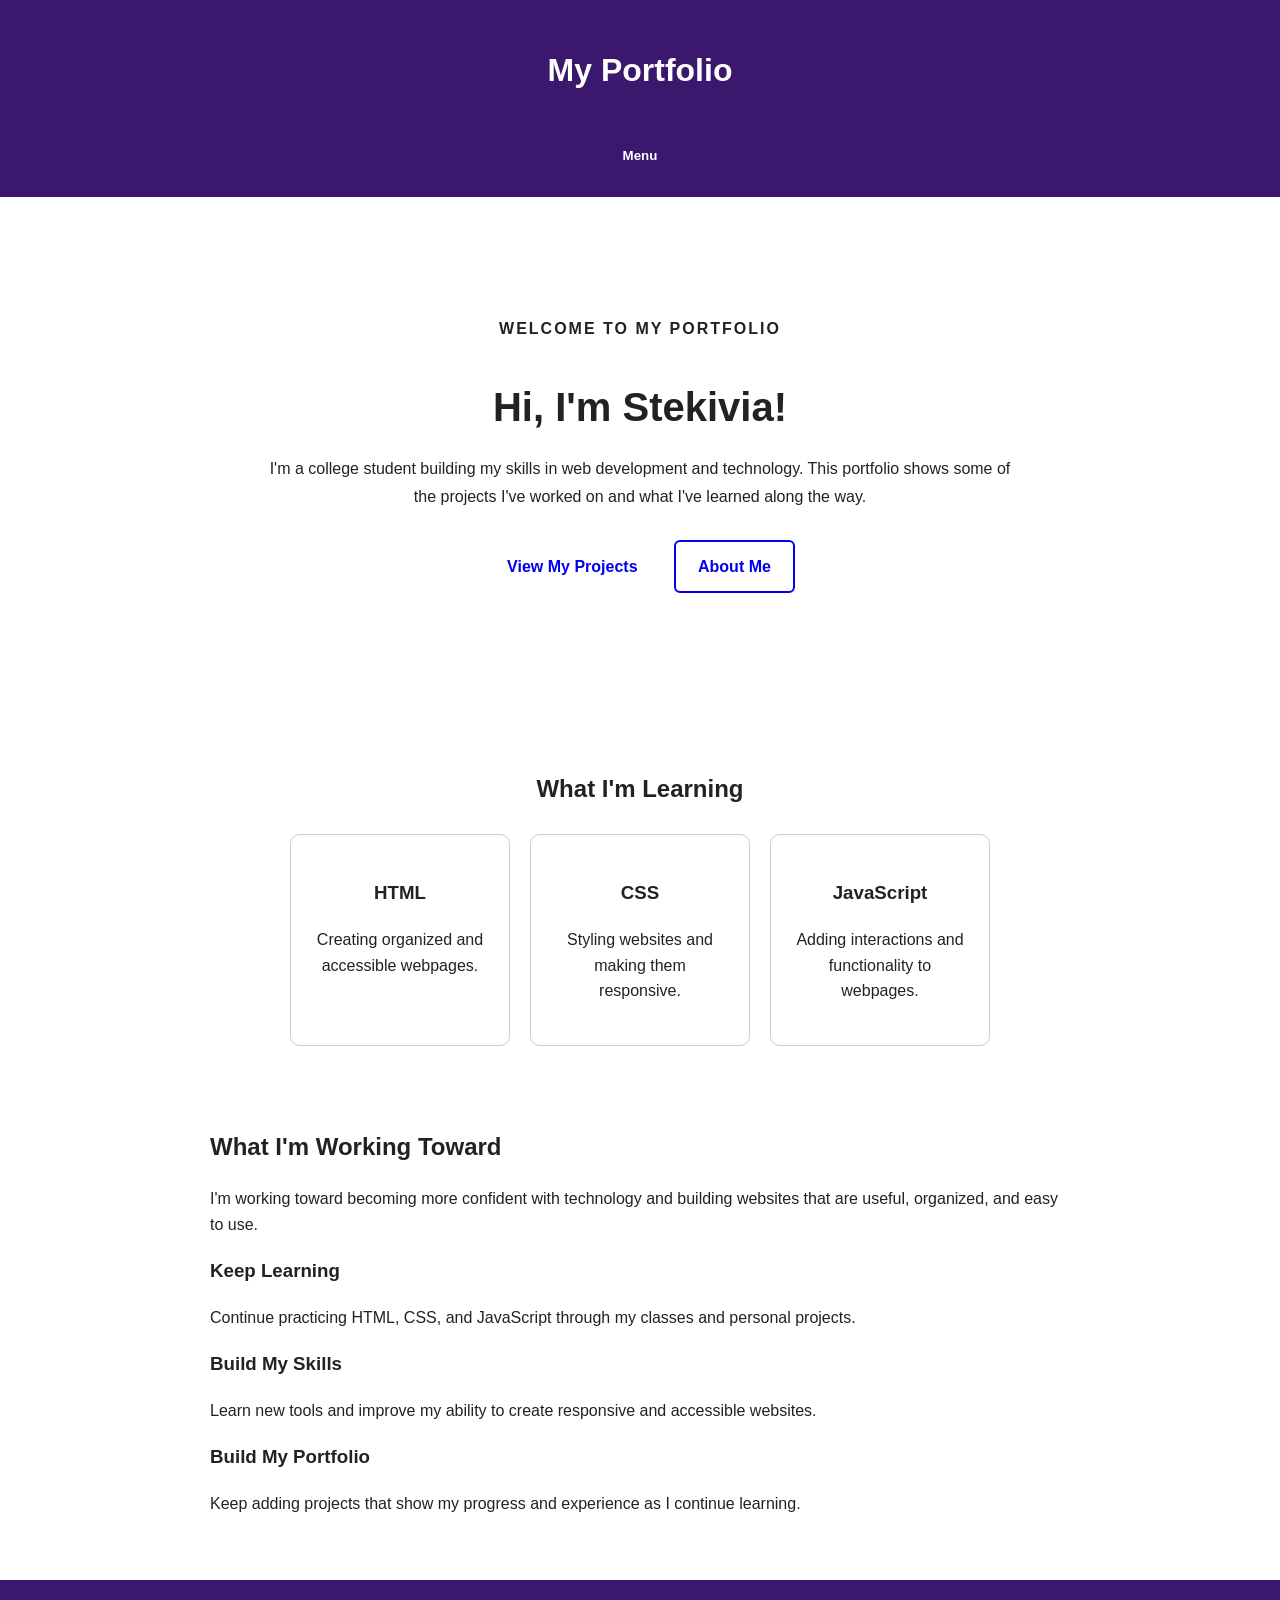
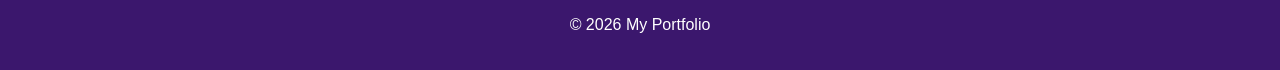
<file: index.html>
<!DOCTYPE html>
<html lang="en">
<head>
    <meta charset="UTF-8">
    <meta name="viewport" content="width=device-width, initial-scale=1.0">
    <title>Home | My Portfolio</title>
    <link rel="stylesheet" href="css/style.css">
</head>
<body>

<header>
    <h1>My Portfolio</h1>
    <button id="menu-button" aria-expanded="false" aria-controls="nav-menu">
        Menu
    </button>

    <nav id="nav-menu" aria-label="Main navigation">
        <a href="index.html">Home</a>
        <a href="projects.html">Projects</a>
        <a href="about.html">About/Contact</a>
    </nav>
</header>

<main>
 <section class="hero">
    <div class="hero-content">
        <p class="intro">Welcome to my portfolio</p>

   <h2>Hi, I'm Stekivia!</h2>

    <p>
        I'm a college student building my skills in web development
        and technology. This portfolio shows some of the projects
        I've worked on and what I've learned along the way.
    </p>

    <div class="hero-buttons">
        <a href="projects.html" class="button">View My Projects</a>
        <a href="about.html" class="button secondary-button">About Me</a>
    </div>
</div>
</section>

<section class="skills-preview">
    <h2>What I'm Learning</h2>

<div class="skill-container">
    <div class="skill-card">
        <h3>HTML</h3>
        <p>Creating organized and accessible webpages.</p>
    </div>

    <div class="skill-card">
        <h3>CSS</h3>
        <p>Styling websites and making them responsive.</p>
    </div>

    <div class="skill-card">
        <h3>JavaScript</h3>
        <p>Adding interactions and functionality to webpages.</p>
    </div>
</div>
</section>
<section class="featured-section">

    <h2>What I'm Working Toward</h2>

    <p>
        I'm working toward becoming more confident with technology
        and building websites that are useful, organized, and easy to use.
    </p>

    <div class="feature-list">

        <div class="feature-item">
            <h3>Keep Learning</h3>
            <p>
                Continue practicing HTML, CSS, and JavaScript through
                my classes and personal projects.
            </p>
        </div>

        <div class="feature-item">
            <h3>Build My Skills</h3>
            <p>
                Learn new tools and improve my ability to create
                responsive and accessible websites.
            </p>
        </div>

        <div class="feature-item">
            <h3>Build My Portfolio</h3>
            <p>
                Keep adding projects that show my progress and
                experience as I continue learning.
            </p>
        </div>

    </div>

</section>

</main>

<footer>
    <p>&copy; 2026 My Portfolio</p>
</footer>

<script src="script.js"></script>
</body>
</html>
</file>
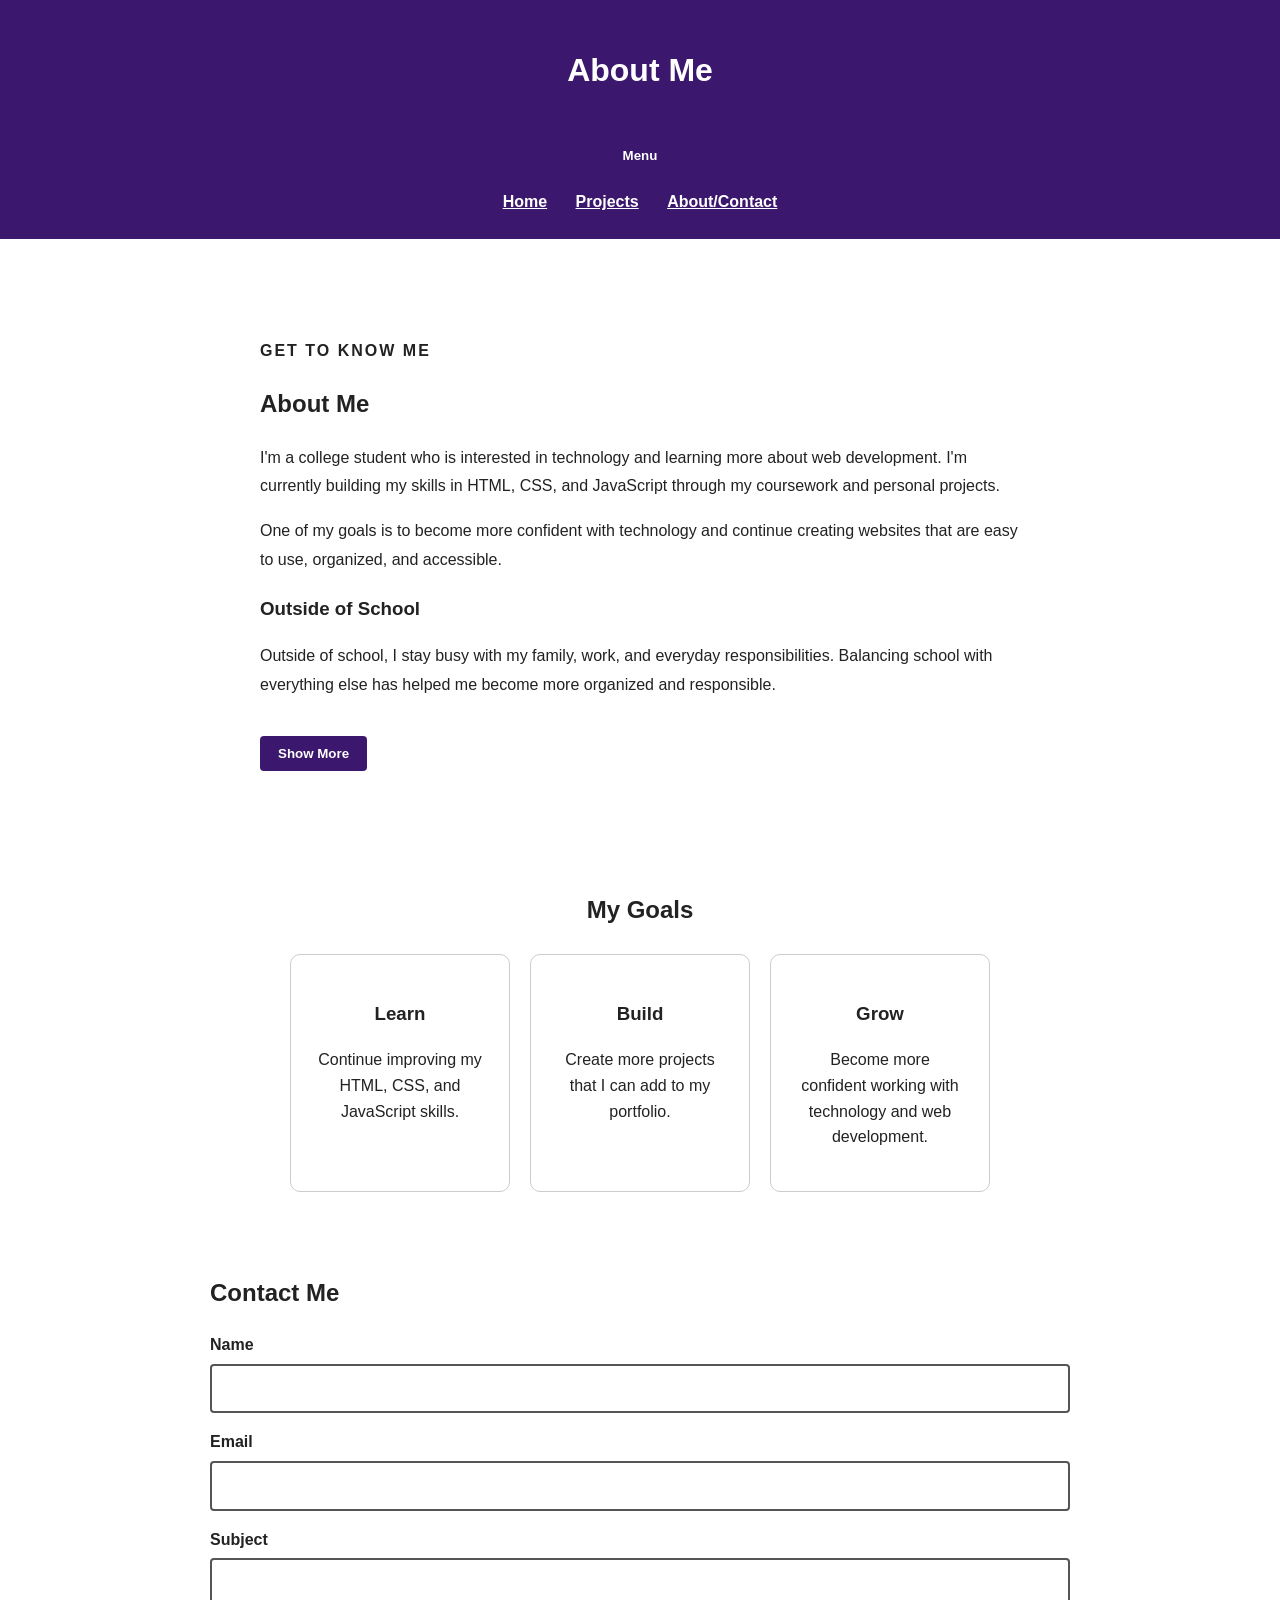
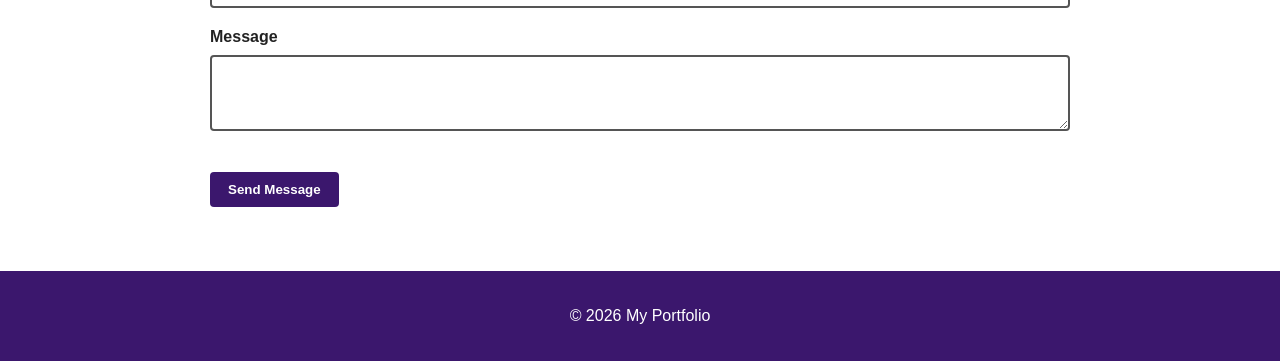
<file: about.html>
<!DOCTYPE html>
<html lang="en">
<head>
    <meta charset="UTF-8">
    <meta name="viewport" content="width=device-width, initial-scale=1.0">
    <title>About and Contact | My Portfolio</title>
    <link rel="stylesheet" href="css/style.css">
</head>
<body>

<header>
    <h1>About Me</h1>
    <button id="menu-button" type="button" aria-expanded="false" aria-controls="nav-menu">
    Menu
</button>

    <nav aria-label="Main navigation">
        <a href="index.html">Home</a>
        <a href="projects.html">Projects</a>
        <a href="about.html">About/Contact</a>
    </nav>
</header>

<main>
    <section class="about-section">
    <div class="about-content">

   <p class="intro">Get to Know Me</p>

    <h2>About Me</h2>

    <p>
        I'm a college student who is interested in technology
        and learning more about web development. I'm currently
        building my skills in HTML, CSS, and JavaScript through
        my coursework and personal projects.
    </p>

    <p>
        One of my goals is to become more confident with technology
        and continue creating websites that are easy to use,
        organized, and accessible.
    </p>

    <h3>Outside of School</h3>

    <p>
        Outside of school, I stay busy with my family, work,
        and everyday responsibilities. Balancing school with
        everything else has helped me become more organized
        and responsible.
    </p>

    <button id="showMoreBtn" type="button">
        Show More
    </button>

    <p id="extraInfo" hidden>
        I'm continuing to learn by practicing different projects
        and experimenting with new ways to make websites more
        useful and accessible.
    </p>

</div>
</section>

<section class="goals-section">

<h2>My Goals</h2>

<div class="goal-container">

    <div class="goal-card">
        <h3>Learn</h3>
        <p>
            Continue improving my HTML, CSS, and JavaScript skills.
        </p>
    </div>

    <div class="goal-card">
        <h3>Build</h3>
        <p>
            Create more projects that I can add to my portfolio.
        </p>
    </div>

    <div class="goal-card">
        <h3>Grow</h3>
        <p>
            Become more confident working with technology
            and web development.
        </p>
    </div>

</div>
</section>

<section class="contact-section">
    <h2>Contact Me</h2>

    <form id="contact-form">
        <div>
            <label for="name">Name</label>
            <input type="text" id="name" name="name" required>
            <p id="name-error" class="error"></p>
        </div>

        <div>
            <label for="email">Email</label>
            <input type="email" id="email" name="email" required>
            <p id="email-error" class="error"></p>
        </div>

        <div>
            <label for="subject">Subject</label>
            <input type="text" id="subject" name="subject" required>
            <p id="subject-error" class="error"></p>
        </div>

        <div>
            <label for="message">Message</label>
            <textarea id="message" name="message" required></textarea>
            <p id="message-error" class="error"></p>
        </div>

        <button type="submit">Send Message</button>
    </form>
</section>

</main>

<footer>
    <p>&copy; 2026 My Portfolio</p>
</footer>
<script src="script.js"></script>
</body>
</html>
</file>
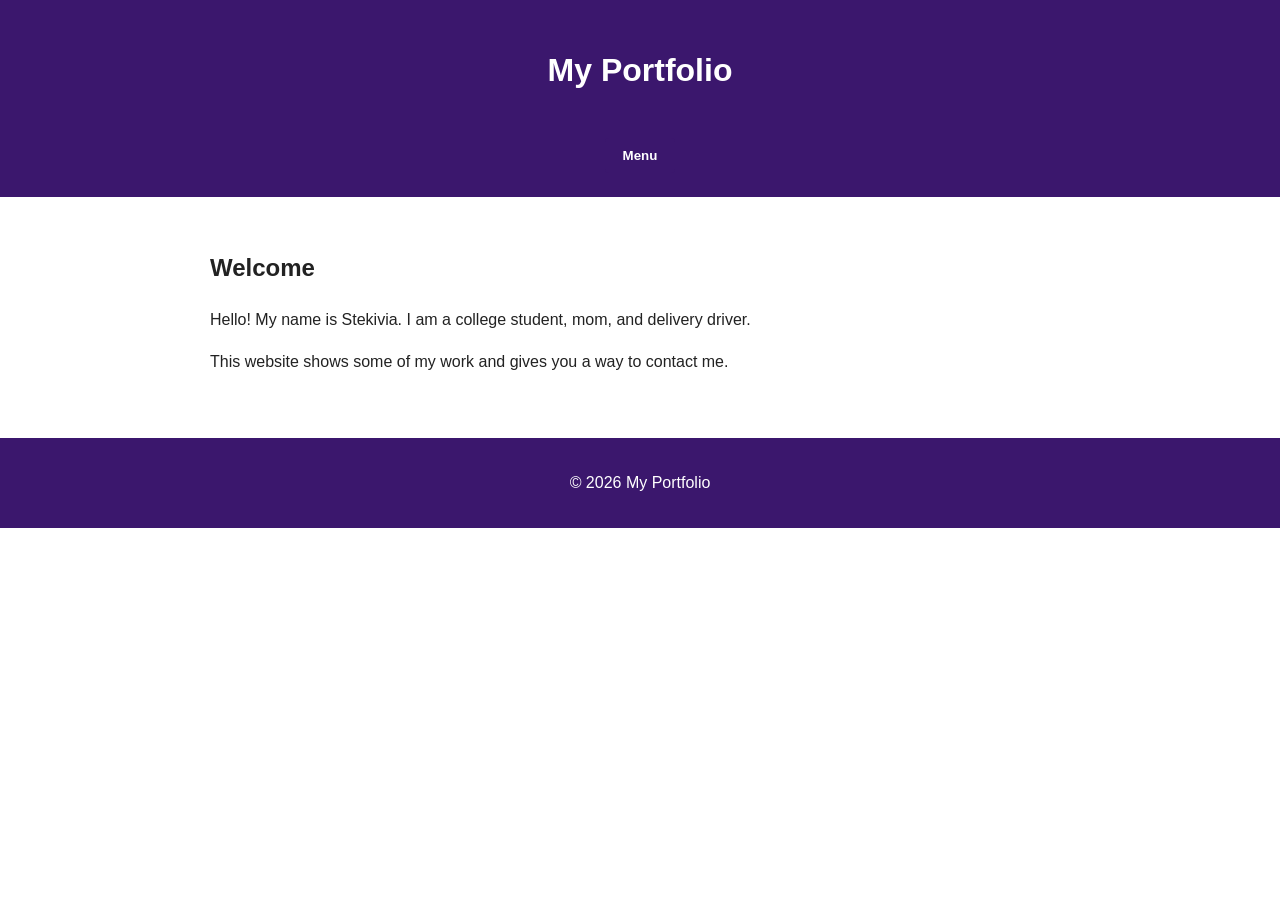
<file: milestone2.html>
<!DOCTYPE html>
<html lang="en">
<head>
    <meta charset="UTF-8">
    <meta name="viewport" content="width=device-width, initial-scale=1.0">
    <title>Home | My Portfolio</title>
    <link rel="stylesheet" href="css/style.css">
</head>
<body>

<header>
    <h1>My Portfolio</h1>

    <button id="menu-button" aria-expanded="false" aria-controls="nav-menu">
        Menu
    </button>

    <nav id="nav-menu" aria-label="Main navigation">
        <a href="milestone2.html">Home</a>
        <a href="projects.html">Projects</a>
        <a href="about.html">About/Contact</a>
    </nav>
</header>

<main>
    <section>
        <h2>Welcome</h2>
        <p>Hello! My name is Stekivia. I am a college student, mom, and delivery driver.</p>
        <p>This website shows some of my work and gives you a way to contact me.</p>
    </section>
</main>

<footer>
    <p>&copy; 2026 My Portfolio</p>
</footer>

<script src="script.js"></script>
</body>
</html>
</file>
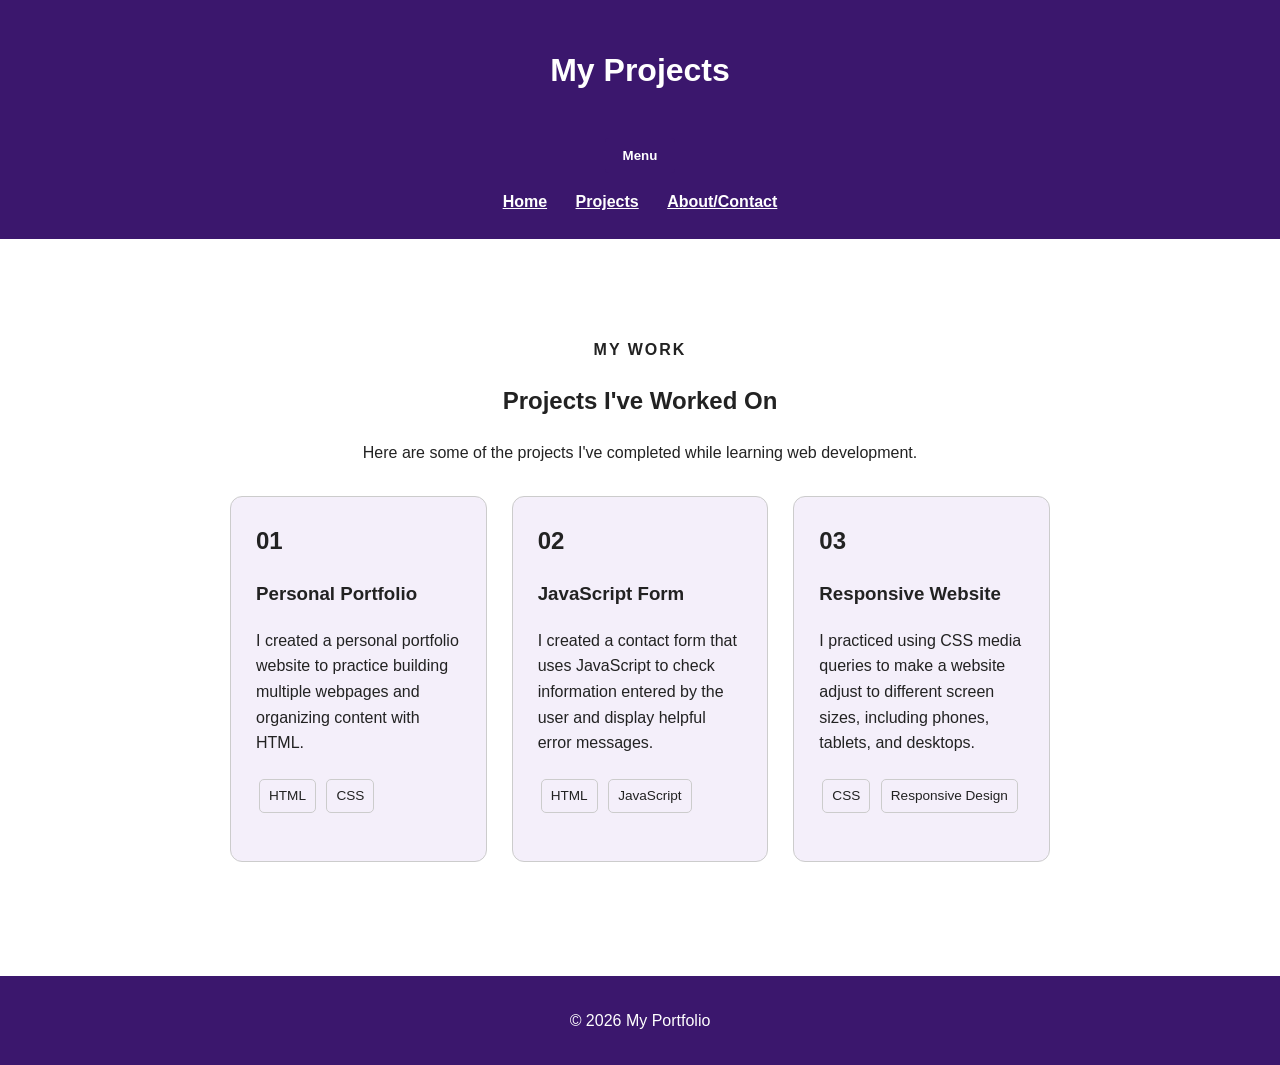
<file: projects.html>
<!DOCTYPE html>
<html lang="en">
<head>
    <meta charset="UTF-8">
    <meta name="viewport" content="width=device-width, initial-scale=1.0">
    <title>Projects | My Portfolio</title>
    <link rel="stylesheet" href="css/style.css">
</head>
<body>

<header>
    <h1>My Projects</h1>
    <button id="menu-button" type="button" aria-expanded="false" aria-controls="nav-menu">
    Menu
</button>

    <nav aria-label="Main navigation">
        <a href="index.html">Home</a>
        <a href="projects.html">Projects</a>
        <a href="about.html">About/Contact</a>
    </nav>
</header>

<main>
<section class="projects-section">
    <p class="intro">My Work</p>

<h2>Projects I've Worked On</h2>

<p class="section-description">
    Here are some of the projects I've completed while learning
    web development.
</p>

<div class="project-container">

    <article class="project-card">
        <div class="project-number">01</div>

        <h3>Personal Portfolio</h3>

        <p>
            I created a personal portfolio website to practice
            building multiple webpages and organizing content
            with HTML.
        </p>

        <div class="project-skills">
            <span>HTML</span>
            <span>CSS</span>
        </div>

        </a>
    </article>


    <article class="project-card">
        <div class="project-number">02</div>

        <h3>JavaScript Form</h3>

        <p>
            I created a contact form that uses JavaScript to check
            information entered by the user and display helpful
            error messages.
        </p>

        <div class="project-skills">
            <span>HTML</span>
            <span>JavaScript</span>
        </div>

        </a>
    </article>


    <article class="project-card">
        <div class="project-number">03</div>

        <h3>Responsive Website</h3>

        <p>
            I practiced using CSS media queries to make a website
            adjust to different screen sizes, including phones,
            tablets, and desktops.
        </p>

        <div class="project-skills">
            <span>CSS</span>
            <span>Responsive Design</span>
        </div>

        </a>
    </article>

</div>
</section>


</main>

<footer>
    <p>&copy; 2026 My Portfolio</p>
</footer>
<script src="script.js"></script>
</body>
</html>
</file>
<file: css/style.css>
* {
    box-sizing: border-box;
}

body {
    margin: 0;
    font-family: Arial, sans-serif;
    background-color: #ffffff;
    color: #222222;
    line-height: 1.6;
}

header {
    background-color: #3b176d;
    color: #ffffff;
    padding: 24px;
    text-align: center;
}

nav {
    margin-top: 16px;
}

nav a {
    color: #ffffff;
    margin: 0 12px;
    font-weight: bold;
}

main {
    max-width: 900px;
    margin: 0 auto;
    padding: 32px 20px;
}

section {
    margin-bottom: 32px;
}

.projects {
    display: flex;
    flex-wrap: wrap;
    gap: 24px;
}

.project-card {
    flex: 1 1 250px;
    padding: 20px;
    border: 2px solid #3b176d;
    border-radius: 8px;
    background-color: #f4effa;
}

label {
    display: block;
    margin-top: 16px;
    font-weight: bold;
}

input,
textarea {
    width: 100%;
    padding: 10px;
    margin-top: 6px;
    border: 2px solid #555555;
    border-radius: 4px;
    font: inherit;
}

button {
    margin-top: 20px;
    padding: 10px 18px;
    background-color: #3b176d;
    color: #ffffff;
    border: 0;
    border-radius: 4px;
    font-weight: bold;
}

.error {
    color: #a00000;
    font-weight: bold;
}

footer {
    background-color: #3b176d;
    color: #ffffff;
    text-align: center;
    padding: 16px;
}

@media (max-width: 600px) {
    nav a {
        display: block;
        margin: 8px;
    }
}

/* JavaScript menu */
#nav-menu {
    display: none;
}

#nav-menu.show {
    display: block;
}

#menu-button {
    cursor: pointer;
}

#menu-button:focus,
#nav-menu a:focus {
    outline: 3px solid black;
    outline-offset: 3px;
}

/* Form errors */
.error {
    color: #b00020;
    font-size: 14px;
    margin-top: 4px;
}
/* Portfolio Improvements */
.hero {
 padding: 70px 20px;
 text-align: center;
 }
.hero-content {
 max-width: 750px;
 margin: 0 auto;
 }
.intro {
 text-transform: uppercase;
 letter-spacing: 2px;
 font-weight: bold;
 }
.hero h2 {
 font-size: 2.5rem;
 margin-bottom: 15px;
 }
.hero p {
 line-height: 1.7;
 }
.hero-buttons {
 margin-top: 25px;
 }
.button {
 display: inline-block;
 padding: 12px 22px;
 margin: 5px;
 text-decoration: none;
 border-radius: 6px;
 font-weight: bold;
 }
.secondary-button {
 background: transparent;
 border: 2px solid currentColor;
 }
.skills-preview {
 padding: 50px 20px;
 text-align: center;
 }
.skill-container,
 .goal-container {
 display: flex;
 justify-content: center;
 gap: 20px;
 flex-wrap: wrap;
 margin-top: 25px;
 }
.skill-card,
 .goal-card {
 width: 220px;
 padding: 25px;
 border: 1px solid #ccc;
 border-radius: 10px;
 }
.projects-section {
 padding: 50px 20px;
 text-align: center;
 }
.section-description {
 max-width: 650px;
 margin: 0 auto 30px;
 }
.project-container {
 display: flex;
 justify-content: center;
 gap: 25px;
 flex-wrap: wrap;
 }
.project-card {
 width: 280px;
 padding: 25px;
 border: 1px solid #ccc;
 border-radius: 12px;
 text-align: left;
 transition: transform 0.2s ease;
 }
.project-card:hover {
 transform: translateY(-5px);
 }
.project-number {
 font-size: 1.5rem;
 font-weight: bold;
 }
.project-skills {
 margin: 20px 0;
 }
.project-skills span {
 display: inline-block;
 padding: 5px 9px;
 margin: 3px;
 border-radius: 5px;
 border: 1px solid #ccc;
 font-size: 0.85rem;
 }
.project-link {
 font-weight: bold;
 text-decoration: none;
 }
.about-section {
 max-width: 800px;
 margin: auto;
 padding: 50px 20px;
 }
.about-section p {
 line-height: 1.8;
 }
.goals-section {
 padding: 50px 20px;
 text-align: center;
 }
@media (max-width: 600px) {
.hero h2 {
    font-size: 2rem;
}

.project-card,
.skill-card,
.goal-card {
    width: 100%;
    max-width: 350px;
}

.button {
    display: block;
    margin: 10px auto;
    max-width: 250px;
}
}
</file>
